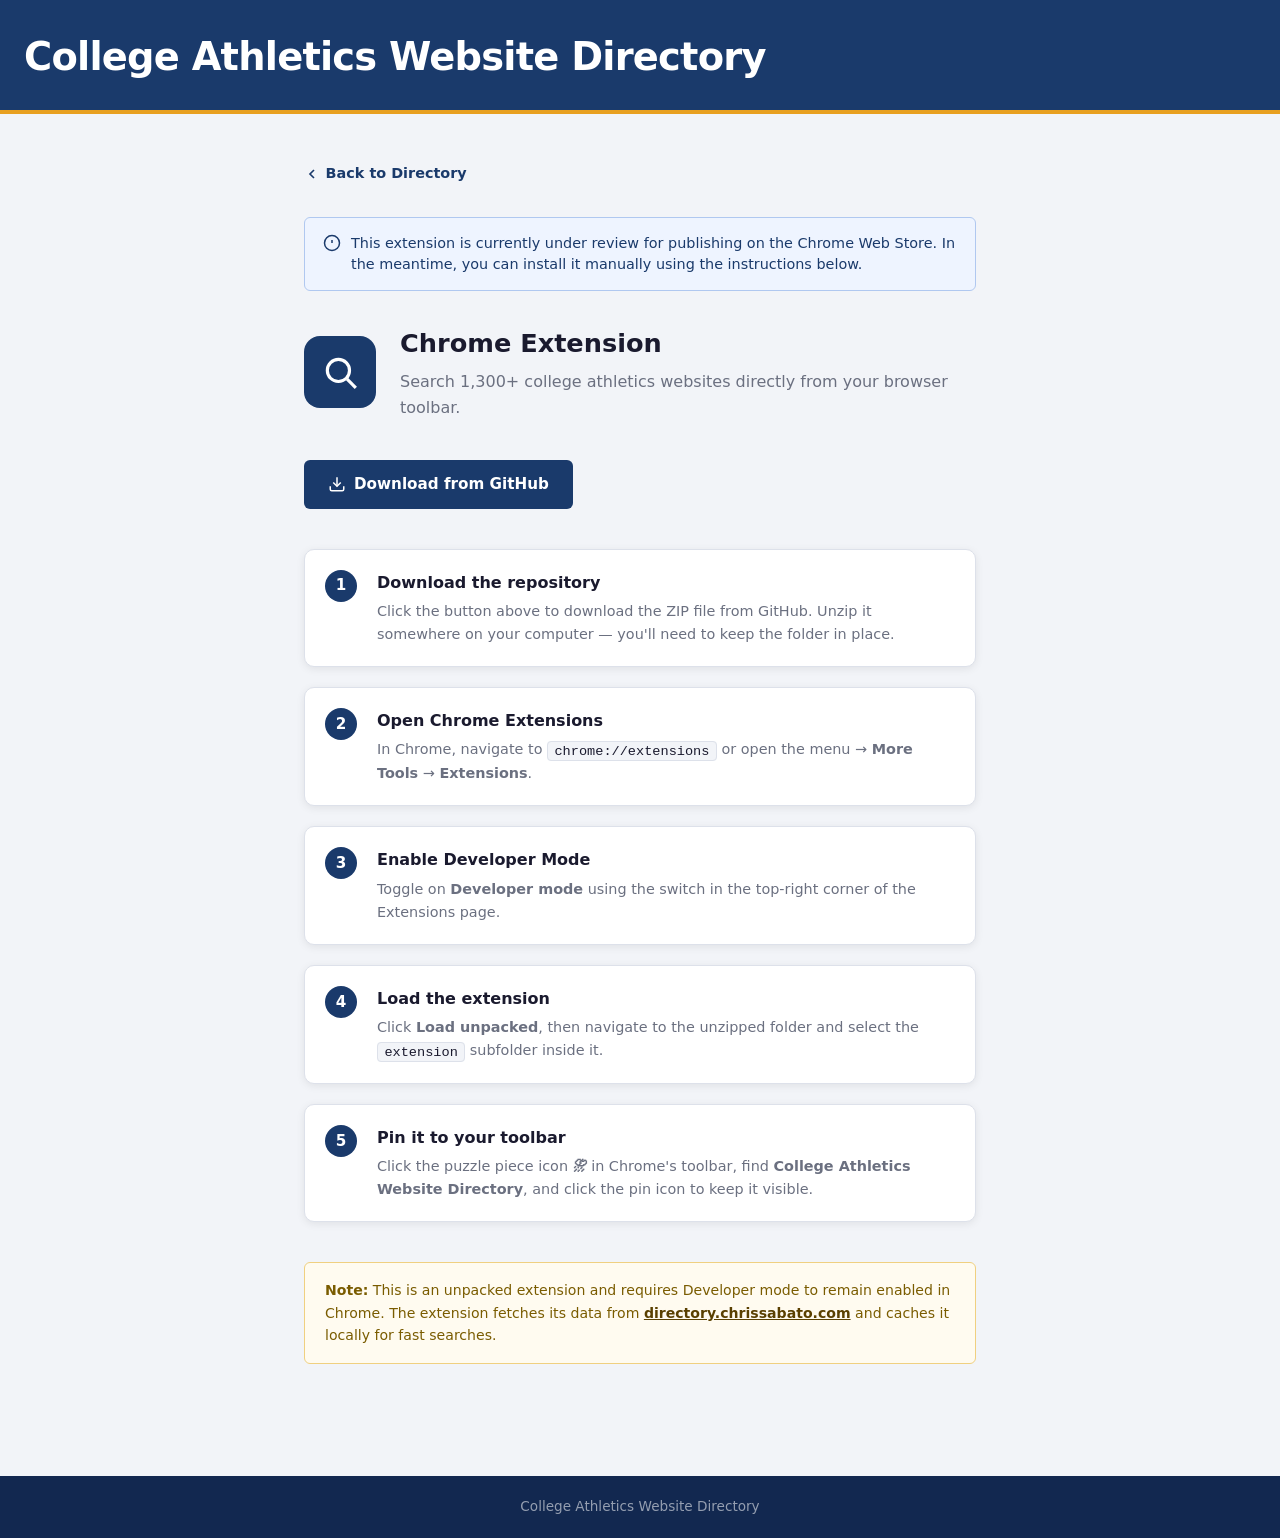
<file: extension.html>
<!DOCTYPE html>
<html lang="en">
<head>
  <meta charset="UTF-8">
  <meta name="viewport" content="width=device-width, initial-scale=1.0">
  <title>Chrome Extension — College Athletics Website Directory</title>
  <link rel="stylesheet" href="styles.css">
  <style>
    .ext-page {
      max-width: 720px;
      margin: 3rem auto;
      padding: 0 1.5rem 4rem;
    }

    .ext-hero {
      display: flex;
      align-items: center;
      gap: 1.5rem;
      margin-bottom: 2.5rem;
    }

    .ext-icon {
      width: 72px;
      height: 72px;
      background: var(--color-primary);
      border-radius: 16px;
      display: flex;
      align-items: center;
      justify-content: center;
      flex-shrink: 0;
    }

    .ext-icon svg {
      width: 38px;
      height: 38px;
      color: #fff;
    }

    .ext-hero-text h2 {
      font-size: 1.6rem;
      font-weight: 800;
      color: var(--color-text);
      margin-bottom: 0.3rem;
    }

    .ext-hero-text p {
      color: var(--color-text-muted);
      font-size: 1rem;
    }

    .steps {
      display: flex;
      flex-direction: column;
      gap: 1.25rem;
      margin-bottom: 2.5rem;
    }

    .step {
      display: flex;
      gap: 1.25rem;
      align-items: flex-start;
      background: var(--color-surface);
      border: 1px solid var(--color-border);
      border-radius: var(--radius-md);
      padding: 1.25rem;
      box-shadow: var(--shadow-card);
    }

    .step-number {
      width: 32px;
      height: 32px;
      background: var(--color-primary);
      color: #fff;
      border-radius: 50%;
      display: flex;
      align-items: center;
      justify-content: center;
      font-weight: 800;
      font-size: 0.95rem;
      flex-shrink: 0;
    }

    .step-body h3 {
      font-size: 1rem;
      font-weight: 700;
      margin-bottom: 0.3rem;
      color: var(--color-text);
    }

    .step-body p {
      font-size: 0.9rem;
      color: var(--color-text-muted);
      line-height: 1.6;
    }

    .step-body a {
      color: var(--color-primary);
      font-weight: 600;
    }

    .step-body code {
      background: var(--color-bg);
      border: 1px solid var(--color-border);
      border-radius: 4px;
      padding: 0.1rem 0.4rem;
      font-size: 0.85rem;
      font-family: 'Courier New', monospace;
      color: var(--color-text);
    }

    .download-btn {
      display: inline-flex;
      align-items: center;
      gap: 0.5rem;
      background: var(--color-primary);
      color: #fff;
      padding: 0.75rem 1.5rem;
      border-radius: var(--radius-sm);
      text-decoration: none;
      font-weight: 700;
      font-size: 0.95rem;
      transition: background 0.2s ease;
      margin-bottom: 2.5rem;
    }

    .download-btn:hover {
      background: var(--color-primary-light);
    }

    .download-btn svg {
      width: 18px;
      height: 18px;
    }

    .review-notice {
      display: flex;
      align-items: flex-start;
      gap: 0.65rem;
      background: #eef4ff;
      border: 1px solid #b0c8f0;
      border-radius: var(--radius-sm);
      padding: 0.9rem 1.1rem;
      font-size: 0.9rem;
      color: #1a3a6b;
      line-height: 1.5;
      margin-bottom: 2rem;
    }

    .review-notice svg {
      flex-shrink: 0;
      margin-top: 0.1rem;
    }

    .note {
      background: #fffbf0;
      border: 1px solid #f0d080;
      border-radius: var(--radius-sm);
      padding: 1rem 1.25rem;
      font-size: 0.88rem;
      color: #7a5c00;
      line-height: 1.6;
    }

    .back-link {
      display: inline-flex;
      align-items: center;
      gap: 0.35rem;
      color: var(--color-primary);
      text-decoration: none;
      font-size: 0.9rem;
      font-weight: 600;
      margin-bottom: 2rem;
    }

    .back-link:hover {
      text-decoration: underline;
    }
  </style>
</head>
<body>

  <header class="site-header">
    <div class="header-inner">
      <h1 class="site-title">College Athletics Website Directory</h1>
    </div>
  </header>

  <div class="ext-page">

    <a href="/" class="back-link">
      <svg width="16" height="16" viewBox="0 0 24 24" fill="none" stroke="currentColor" stroke-width="2.5" aria-hidden="true">
        <polyline points="15 18 9 12 15 6"/>
      </svg>
      Back to Directory
    </a>

    <div class="review-notice">
      <svg width="18" height="18" viewBox="0 0 24 24" fill="none" stroke="currentColor" stroke-width="2" aria-hidden="true">
        <circle cx="12" cy="12" r="10"/><line x1="12" y1="8" x2="12" y2="12"/><line x1="12" y1="16" x2="12.01" y2="16"/>
      </svg>
      <span>This extension is currently under review for publishing on the Chrome Web Store. In the meantime, you can install it manually using the instructions below.</span>
    </div>

    <div class="ext-hero">
      <div class="ext-icon">
        <svg viewBox="0 0 24 24" fill="none" stroke="currentColor" stroke-width="2" aria-hidden="true">
          <circle cx="11" cy="11" r="7"/>
          <line x1="16.5" y1="16.5" x2="22" y2="22"/>
        </svg>
      </div>
      <div class="ext-hero-text">
        <h2>Chrome Extension</h2>
        <p>Search 1,300+ college athletics websites directly from your browser toolbar.</p>
      </div>
    </div>

    <a
      href="https://github.com/chrissabato/college-athletics-directory/archive/refs/heads/main.zip"
      class="download-btn"
      target="_blank"
      rel="noopener noreferrer"
    >
      <svg viewBox="0 0 24 24" fill="none" stroke="currentColor" stroke-width="2" aria-hidden="true">
        <path d="M21 15v4a2 2 0 0 1-2 2H5a2 2 0 0 1-2-2v-4"/>
        <polyline points="7 10 12 15 17 10"/>
        <line x1="12" y1="15" x2="12" y2="3"/>
      </svg>
      Download from GitHub
    </a>

    <div class="steps">

      <div class="step">
        <div class="step-number">1</div>
        <div class="step-body">
          <h3>Download the repository</h3>
          <p>Click the button above to download the ZIP file from GitHub. Unzip it somewhere on your computer — you'll need to keep the folder in place.</p>
        </div>
      </div>

      <div class="step">
        <div class="step-number">2</div>
        <div class="step-body">
          <h3>Open Chrome Extensions</h3>
          <p>In Chrome, navigate to <code>chrome://extensions</code> or open the menu &rarr; <strong>More Tools</strong> &rarr; <strong>Extensions</strong>.</p>
        </div>
      </div>

      <div class="step">
        <div class="step-number">3</div>
        <div class="step-body">
          <h3>Enable Developer Mode</h3>
          <p>Toggle on <strong>Developer mode</strong> using the switch in the top-right corner of the Extensions page.</p>
        </div>
      </div>

      <div class="step">
        <div class="step-number">4</div>
        <div class="step-body">
          <h3>Load the extension</h3>
          <p>Click <strong>Load unpacked</strong>, then navigate to the unzipped folder and select the <code>extension</code> subfolder inside it.</p>
        </div>
      </div>

      <div class="step">
        <div class="step-number">5</div>
        <div class="step-body">
          <h3>Pin it to your toolbar</h3>
          <p>Click the puzzle piece icon <strong>&#9928;</strong> in Chrome's toolbar, find <strong>College Athletics Website Directory</strong>, and click the pin icon to keep it visible.</p>
        </div>
      </div>

    </div>

    <div class="note">
      <strong>Note:</strong> This is an unpacked extension and requires Developer mode to remain enabled in Chrome. The extension fetches its data from <a href="https://directory.chrissabato.com" target="_blank" rel="noopener noreferrer">directory.chrissabato.com</a> and caches it locally for fast searches.
    </div>

  </div>

  <footer class="site-footer">
    <p>College Athletics Website Directory</p>
  </footer>

</body>
</html>
</file>
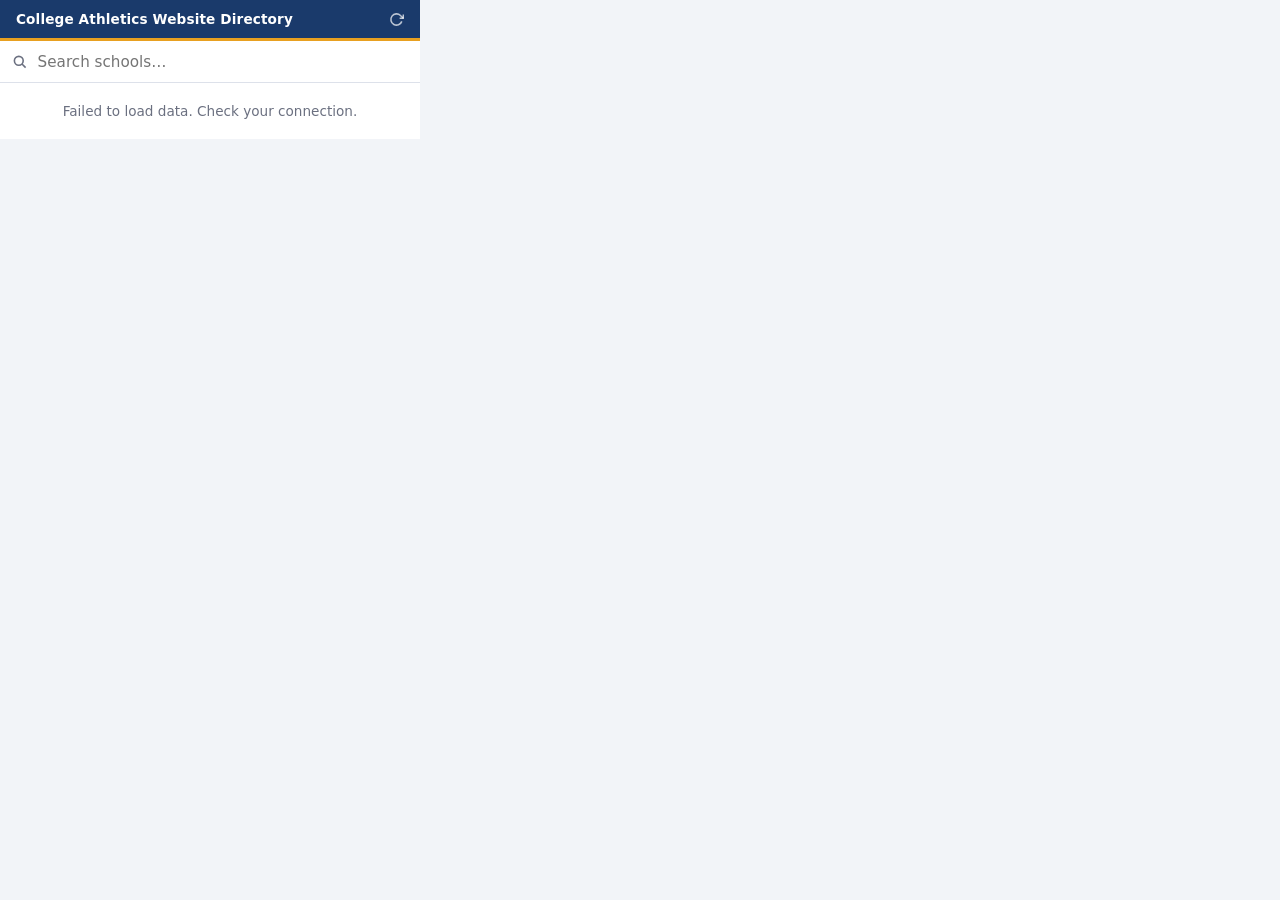
<file: extension/popup.html>
<!DOCTYPE html>
<html lang="en">
<head>
  <meta charset="UTF-8">
  <meta name="viewport" content="width=device-width, initial-scale=1.0">
  <title>College Athletics Website Directory</title>
  <link rel="stylesheet" href="popup.css">
</head>
<body>
  <div class="header">
    <span class="header-title">College Athletics Website Directory</span>
    <button id="refresh-btn" class="refresh-btn" title="Refresh data">
      <svg viewBox="0 0 24 24" fill="none" stroke="currentColor" stroke-width="2.5" aria-hidden="true">
        <polyline points="23 4 23 10 17 10"/>
        <path d="M20.49 15a9 9 0 1 1-2.12-9.36L23 10"/>
      </svg>
    </button>
  </div>

  <div class="search-container">
    <svg class="search-icon" viewBox="0 0 20 20" fill="none" stroke="currentColor" stroke-width="2" aria-hidden="true">
      <circle cx="8.5" cy="8.5" r="5.5"/>
      <line x1="12.5" y1="12.5" x2="17" y2="17"/>
    </svg>
    <input
      type="text"
      id="search-input"
      placeholder="Search schools…"
      autocomplete="off"
      aria-autocomplete="list"
      aria-controls="results-list"
      aria-expanded="false"
    >
  </div>

  <ul id="results-list" role="listbox" aria-label="School results"></ul>

  <div id="empty-state" class="empty-state" hidden>No schools found.</div>
  <div id="initial-state" class="empty-state">Start typing to search schools.</div>

  <script src="popup.js"></script>
</body>
</html>
</file>
<file: styles.css>
/* ── Reset & Base ──────────────────────────────────────────────────────── */
*, *::before, *::after {
  box-sizing: border-box;
  margin: 0;
  padding: 0;
}

:root {
  --color-primary:       #1a3a6b;
  --color-primary-light: #2d5aa0;
  --color-primary-dark:  #122850;
  --color-accent:        #e8a020;
  --color-bg:            #f2f4f8;
  --color-surface:       #ffffff;
  --color-text:          #1a1a2e;
  --color-text-muted:    #6b7080;
  --color-border:        #dde1ea;
  --radius-sm:           6px;
  --radius-md:           10px;
  --shadow-card:         0 2px 8px rgba(0, 0, 0, 0.08);
  --shadow-card-hover:   0 8px 24px rgba(0, 0, 0, 0.14);
  --shadow-dropdown:     0 4px 16px rgba(0, 0, 0, 0.12);
  --transition:          0.2s ease;
  --font: system-ui, -apple-system, BlinkMacSystemFont, 'Segoe UI', Roboto, sans-serif;
}

html {
  font-size: 16px;
  scroll-behavior: smooth;
}

body {
  font-family: var(--font);
  background: var(--color-bg);
  color: var(--color-text);
  line-height: 1.6;
  min-height: 100vh;
  display: flex;
  flex-direction: column;
}

/* ── Header ─────────────────────────────────────────────────────────────── */
.site-header {
  background: var(--color-primary);
  color: #fff;
  padding: 2.25rem 1.5rem 2rem;
  border-bottom: 4px solid var(--color-accent);
}

.header-inner {
  max-width: 1280px;
  margin: 0 auto;
}

.header-top {
  display: flex;
  align-items: center;
  justify-content: space-between;
  gap: 1rem;
  flex-wrap: wrap;
}

.header-actions {
  display: flex;
  align-items: center;
  gap: 0.5rem;
}

.ext-link {
  display: inline-flex;
  align-items: center;
  gap: 0.4rem;
  color: rgba(255, 255, 255, 0.9);
  text-decoration: none;
  font-size: 0.85rem;
  font-weight: 600;
  background: rgba(0, 0, 0, 0.25);
  border: 1.5px solid rgba(255, 255, 255, 0.3);
  border-radius: var(--radius-sm);
  padding: 0.35rem 0.75rem;
  white-space: nowrap;
  cursor: pointer;
  font-family: var(--font);
  transition: background 0.2s ease, color 0.2s ease;
}

.ext-link:hover {
  background: rgba(0, 0, 0, 0.4);
  color: #fff;
}

.header-brand {
  display: flex;
  align-items: center;
  gap: 0.75rem;
}

.site-logo {
  width: 48px;
  height: 48px;
  flex-shrink: 0;
  border-radius: var(--radius-sm);
}

.site-title {
  font-size: clamp(1.6rem, 4vw, 2.4rem);
  font-weight: 800;
  letter-spacing: -0.02em;
  line-height: 1.1;
}

.site-tagline {
  margin-top: 0.4rem;
  font-size: 1rem;
  color: rgba(255, 255, 255, 0.72);
}

/* ── Controls (sticky) ───────────────────────────────────────────────────── */
.controls {
  background: var(--color-surface);
  border-bottom: 1px solid var(--color-border);
  position: sticky;
  top: 0;
  z-index: 100;
  box-shadow: 0 2px 8px rgba(0, 0, 0, 0.07);
}

.controls-inner {
  max-width: 1280px;
  margin: 0 auto;
  padding: 1.25rem 1.5rem;
  display: flex;
  flex-direction: column;
  gap: 1rem;
}

/* Search */
.control-label {
  display: block;
  font-size: 0.78rem;
  font-weight: 600;
  text-transform: uppercase;
  letter-spacing: 0.06em;
  color: var(--color-text-muted);
  margin-bottom: 0.35rem;
}

.search-container {
  width: 100%;
}

.autocomplete-wrapper {
  position: relative;
}

.search-icon {
  position: absolute;
  left: 0.75rem;
  top: 50%;
  transform: translateY(-50%);
  width: 18px;
  height: 18px;
  color: var(--color-text-muted);
  pointer-events: none;
}

.search-input {
  width: 100%;
  padding: 0.65rem 1rem 0.65rem 2.5rem;
  font-size: 1rem;
  font-family: var(--font);
  color: var(--color-text);
  background: var(--color-bg);
  border: 1.5px solid var(--color-border);
  border-radius: var(--radius-sm);
  transition: border-color var(--transition), box-shadow var(--transition);
  outline: none;
}

.search-input:focus {
  border-color: var(--color-primary-light);
  box-shadow: 0 0 0 3px rgba(45, 90, 160, 0.15);
  background: var(--color-surface);
}

/* Autocomplete dropdown */
.autocomplete-list {
  position: absolute;
  top: calc(100% + 4px);
  left: 0;
  right: 0;
  background: var(--color-surface);
  border: 1.5px solid var(--color-border);
  border-radius: 0 0 var(--radius-sm) var(--radius-sm);
  box-shadow: var(--shadow-dropdown);
  max-height: 280px;
  overflow-y: auto;
  list-style: none;
  z-index: 200;
  padding: 0.25rem 0;
}

.autocomplete-list li {
  padding: 0.5rem 1rem;
  cursor: pointer;
  font-size: 0.95rem;
  transition: background var(--transition);
  display: flex;
  flex-direction: row;
  align-items: center;
  gap: 0.6rem;
}

.ac-favicon {
  width: 20px;
  height: 20px;
  flex-shrink: 0;
  border-radius: 3px;
}

.ac-text {
  display: flex;
  flex-direction: column;
  gap: 0.1rem;
  min-width: 0;
}

.ac-meta {
  font-size: 0.75rem;
  color: var(--color-text-muted);
}

.autocomplete-list li.autocomplete-active .ac-meta,
.autocomplete-list li:hover .ac-meta {
  color: rgba(255, 255, 255, 0.75);
}

.autocomplete-list li:hover,
.autocomplete-list li.autocomplete-active {
  background: var(--color-primary);
  color: #fff;
}

.autocomplete-list li mark {
  background: transparent;
  font-weight: 700;
  color: var(--color-accent);
}

.autocomplete-list li.autocomplete-active mark {
  color: #ffd57a;
}

/* Filters row */
.filters-row {
  display: flex;
  gap: 0.75rem;
  flex-wrap: wrap;
  align-items: flex-end;
}

.filter-group {
  flex: 1;
  min-width: 150px;
}

.select-wrapper {
  position: relative;
}

.select-wrapper::after {
  content: '';
  position: absolute;
  right: 0.75rem;
  top: 50%;
  transform: translateY(-50%);
  width: 0;
  height: 0;
  border-left: 5px solid transparent;
  border-right: 5px solid transparent;
  border-top: 5px solid var(--color-text-muted);
  pointer-events: none;
}

.filter-select {
  width: 100%;
  padding: 0.65rem 2.25rem 0.65rem 0.85rem;
  font-size: 0.95rem;
  font-family: var(--font);
  color: var(--color-text);
  background: var(--color-bg);
  border: 1.5px solid var(--color-border);
  border-radius: var(--radius-sm);
  appearance: none;
  -webkit-appearance: none;
  cursor: pointer;
  transition: border-color var(--transition), box-shadow var(--transition);
  outline: none;
}

.filter-select:focus {
  border-color: var(--color-primary-light);
  box-shadow: 0 0 0 3px rgba(45, 90, 160, 0.15);
  background: var(--color-surface);
}


.reset-btn {
  padding: 0.65rem 1.25rem;
  font-size: 0.9rem;
  font-family: var(--font);
  font-weight: 600;
  color: var(--color-primary);
  background: transparent;
  border: 2px solid var(--color-primary);
  border-radius: var(--radius-sm);
  cursor: pointer;
  transition: background var(--transition), color var(--transition);
  white-space: nowrap;
  align-self: flex-end;
}

.reset-btn:hover {
  background: var(--color-primary);
  color: #fff;
}

/* ── Main Content ────────────────────────────────────────────────────────── */
.main-content {
  flex: 1;
  max-width: 1280px;
  width: 100%;
  margin: 0 auto;
  padding: 0 1.5rem 3rem;
}

.results-meta {
  padding: 1rem 0 0.5rem;
}

.results-count {
  font-size: 0.9rem;
  color: var(--color-text-muted);
  font-weight: 500;
}

/* Results grid */
.results-grid {
  display: grid;
  grid-template-columns: repeat(auto-fill, minmax(300px, 1fr));
  gap: 1.25rem;
  margin-top: 0.5rem;
}

/* ── School Card ─────────────────────────────────────────────────────────── */
.school-card {
  background: var(--color-surface);
  border: 1px solid var(--color-border);
  border-radius: var(--radius-md);
  box-shadow: var(--shadow-card);
  padding: 1.25rem 1.375rem 1.375rem;
  display: flex;
  flex-direction: column;
  transition: box-shadow var(--transition), transform var(--transition);
}

.school-card:hover {
  box-shadow: var(--shadow-card-hover);
  transform: translateY(-2px);
}


.card-name {
  display: flex;
  align-items: center;
  gap: 0.5rem;
  font-size: 1.05rem;
  font-weight: 700;
  line-height: 1.3;
  margin-bottom: 0.3rem;
}

.card-favicon {
  width: 20px;
  height: 20px;
  flex-shrink: 0;
  border-radius: 3px;
}

.card-name a {
  color: var(--color-primary);
  text-decoration: none;
}

.card-name a:hover {
  text-decoration: underline;
}

.card-conference {
  font-size: 0.85rem;
  color: var(--color-text-muted);
  margin-bottom: 0.6rem;
  line-height: 1.4;
}

.card-footer {
  display: flex;
  align-items: center;
  justify-content: space-between;
  margin-top: auto;
  padding-top: 0.6rem;
  gap: 0.5rem;
}

.card-state {
  display: flex;
  align-items: center;
  gap: 0.35rem;
  font-size: 0.85rem;
  color: var(--color-text-muted);
}

.card-state svg {
  flex-shrink: 0;
  color: var(--color-primary-light);
}

.card-association {
  font-size: 0.72rem;
  color: var(--color-text-muted);
  text-transform: uppercase;
  letter-spacing: 0.04em;
  white-space: nowrap;
}

.card-ncaa-id {
  font-size: 0.72rem;
  color: var(--color-text-muted);
  margin-top: 0.25rem;
}


/* ── Empty State ─────────────────────────────────────────────────────────── */
.empty-state[hidden] { display: none; }

.empty-state {
  display: flex;
  flex-direction: column;
  align-items: center;
  justify-content: center;
  text-align: center;
  padding: 4rem 2rem;
  gap: 0.75rem;
}

.empty-icon {
  width: 56px;
  height: 56px;
  color: var(--color-border);
  margin-bottom: 0.5rem;
}

.empty-title {
  font-size: 1.2rem;
  font-weight: 700;
  color: var(--color-text);
}

.empty-body {
  font-size: 0.95rem;
  color: var(--color-text-muted);
}

/* ── Modal ───────────────────────────────────────────────────────────────── */
.modal-backdrop {
  position: fixed;
  inset: 0;
  background: rgba(0,0,0,0.7);
  z-index: 500;
  display: flex;
  align-items: center;
  justify-content: center;
  padding: 1rem;
}

.modal-backdrop[hidden] { display: none; }

.modal {
  background: var(--color-surface);
  border-radius: var(--radius-md);
  box-shadow: 0 20px 60px rgba(0,0,0,0.25);
  width: 100%;
  max-width: 480px;
  max-height: 90vh;
  overflow-y: auto;
}

.modal-header {
  display: flex;
  align-items: center;
  justify-content: space-between;
  padding: 1.25rem 1.5rem;
  border-bottom: 1px solid var(--color-border);
}

.modal-header h2 {
  font-size: 1.1rem;
  font-weight: 700;
}

.modal-close {
  background: none;
  border: none;
  font-size: 1.5rem;
  line-height: 1;
  color: var(--color-text-muted);
  cursor: pointer;
  padding: 0 0.25rem;
}

.modal-close:hover { color: var(--color-text); }

.modal-body {
  padding: 1.5rem;
  display: flex;
  flex-direction: column;
  gap: 1rem;
}

.form-group {
  display: flex;
  flex-direction: column;
  gap: 0.35rem;
}

.form-group label {
  font-size: 0.82rem;
  font-weight: 600;
  color: var(--color-text);
}

.optional {
  font-weight: 400;
  color: var(--color-text-muted);
}

.form-group input,
.form-group select,
.form-group textarea {
  padding: 0.6rem 0.85rem;
  font-size: 0.95rem;
  font-family: var(--font);
  color: var(--color-text);
  background: var(--color-bg);
  border: 1.5px solid var(--color-border);
  border-radius: var(--radius-sm);
  outline: none;
  transition: border-color 0.2s ease;
}

.form-group input:focus,
.form-group select:focus,
.form-group textarea:focus {
  border-color: var(--color-primary-light);
  box-shadow: 0 0 0 3px rgba(45,90,160,0.15);
}

.form-group textarea { resize: vertical; }

.modal-footer {
  padding-top: 0.5rem;
}

.submit-btn {
  width: 100%;
  padding: 0.7rem;
  background: var(--color-primary);
  color: #fff;
  border: none;
  border-radius: var(--radius-sm);
  font-size: 0.95rem;
  font-weight: 700;
  font-family: var(--font);
  cursor: pointer;
  transition: background 0.2s ease;
}

.submit-btn:hover { background: var(--color-primary-light); }
.submit-btn:disabled { opacity: 0.6; cursor: not-allowed; }

.form-status {
  padding: 0.65rem 0.9rem;
  border-radius: var(--radius-sm);
  font-size: 0.88rem;
}

.form-status--success {
  background: #edfaf1;
  border: 1px solid #7dd5a0;
  color: #1a6e3e;
}

.form-status--error {
  background: #fef2f2;
  border: 1px solid #f5a0a0;
  color: #8b1a1a;
}

/* ── Toast ───────────────────────────────────────────────────────────────── */
.toast {
  position: fixed;
  bottom: 2rem;
  left: 50%;
  transform: translateX(-50%) translateY(1rem);
  background: #1a6e3e;
  color: #fff;
  padding: 0.75rem 1.5rem;
  border-radius: 999px;
  font-size: 0.9rem;
  font-weight: 600;
  box-shadow: 0 4px 16px rgba(0,0,0,0.2);
  opacity: 0;
  transition: opacity 0.3s ease, transform 0.3s ease;
  z-index: 600;
  white-space: nowrap;
}

.toast--visible {
  opacity: 1;
  transform: translateX(-50%) translateY(0);
}

/* ── Extension Modal Content ─────────────────────────────────────────────── */
.modal--wide {
  max-width: 600px;
}

.review-notice {
  display: flex;
  align-items: flex-start;
  gap: 0.65rem;
  background: #eef4ff;
  border: 1px solid #b0c8f0;
  border-radius: var(--radius-sm);
  padding: 0.9rem 1.1rem;
  font-size: 0.9rem;
  color: #1a3a6b;
  line-height: 1.5;
  margin-bottom: 1.25rem;
}

.review-notice svg { flex-shrink: 0; margin-top: 0.1rem; }

.ext-hero {
  display: flex;
  align-items: center;
  gap: 1.25rem;
  margin-bottom: 1.25rem;
}

.ext-icon {
  width: 56px;
  height: 56px;
  border-radius: var(--radius-sm);
  flex-shrink: 0;
  overflow: hidden;
}

.ext-hero-text p {
  color: var(--color-text-muted);
  font-size: 0.95rem;
}

.download-btn {
  display: inline-flex;
  align-items: center;
  gap: 0.5rem;
  background: var(--color-primary);
  color: #fff;
  padding: 0.7rem 1.25rem;
  border-radius: var(--radius-sm);
  text-decoration: none;
  font-weight: 700;
  font-size: 0.9rem;
  transition: background 0.2s ease;
  margin-bottom: 1.25rem;
}

.download-btn:hover { background: var(--color-primary-light); }
.download-btn svg { width: 16px; height: 16px; }

.steps {
  display: flex;
  flex-direction: column;
  gap: 0.75rem;
  margin-bottom: 1.25rem;
}

.step {
  display: flex;
  gap: 1rem;
  align-items: flex-start;
  background: var(--color-bg);
  border: 1px solid var(--color-border);
  border-radius: var(--radius-sm);
  padding: 1rem;
}

.step-number {
  width: 28px;
  height: 28px;
  background: var(--color-primary);
  color: #fff;
  border-radius: 50%;
  display: flex;
  align-items: center;
  justify-content: center;
  font-weight: 800;
  font-size: 0.85rem;
  flex-shrink: 0;
}

.step-body h3 {
  font-size: 0.95rem;
  font-weight: 700;
  margin-bottom: 0.25rem;
  color: var(--color-text);
}

.step-body p {
  font-size: 0.875rem;
  color: var(--color-text-muted);
  line-height: 1.5;
}

.step-body a { color: var(--color-primary); font-weight: 600; }

.step-body code {
  background: var(--color-surface);
  border: 1px solid var(--color-border);
  border-radius: 4px;
  padding: 0.1rem 0.4rem;
  font-size: 0.82rem;
  font-family: 'Courier New', monospace;
  color: var(--color-text);
}

.note {
  background: #fffbf0;
  border: 1px solid #f0d080;
  border-radius: var(--radius-sm);
  padding: 0.9rem 1.1rem;
  font-size: 0.875rem;
  color: #7a5c00;
  line-height: 1.6;
}

.note a { color: #5a4000; font-weight: 600; }

/* ── Modal School Autocomplete ───────────────────────────────────────────── */
.modal-ac-wrapper {
  position: relative;
  width: 100%;
}

.modal-ac-wrapper input {
  width: 100%;
  box-sizing: border-box;
}

.modal-ac-list {
  position: absolute;
  top: calc(100% + 2px);
  left: 0;
  right: 0;
  background: var(--color-surface);
  border: 1.5px solid var(--color-primary-light);
  border-radius: var(--radius-sm);
  box-shadow: var(--shadow-dropdown);
  max-height: 200px;
  overflow-y: auto;
  list-style: none;
  z-index: 600;
  padding: 0.25rem 0;
}

.modal-ac-list li {
  padding: 0.5rem 0.85rem;
  cursor: pointer;
  font-size: 0.9rem;
  transition: background var(--transition);
  display: flex;
  flex-direction: column;
  gap: 0.1rem;
}

.modal-ac-list li:hover,
.modal-ac-list li.modal-ac-active {
  background: var(--color-primary);
  color: #fff;
}

.modal-ac-list li .mac-meta {
  font-size: 0.75rem;
  color: var(--color-text-muted);
}

.modal-ac-list li:hover .mac-meta,
.modal-ac-list li.modal-ac-active .mac-meta {
  color: rgba(255,255,255,0.7);
}

/* School data fields */
.school-data-fields {
  background: var(--color-bg);
  border: 1px solid var(--color-border);
  border-radius: var(--radius-sm);
  padding: 0.85rem 1rem;
  display: flex;
  flex-direction: column;
  gap: 0.75rem;
}

.school-data-fields[hidden] { display: none; }

.school-data-label {
  font-size: 0.78rem;
  font-weight: 600;
  text-transform: uppercase;
  letter-spacing: 0.05em;
  color: var(--color-text-muted);
  margin-bottom: 0.1rem;
}

.form-row {
  display: grid;
  grid-template-columns: 1fr 1fr;
  gap: 0.75rem;
}

/* ── Footer ─────────────────────────────────────────────────────────────── */
.site-footer {
  background: var(--color-primary-dark);
  color: rgba(255, 255, 255, 0.55);
  text-align: center;
  padding: 1.25rem 1.5rem;
  font-size: 0.85rem;
  margin-top: auto;
}

.site-footer a {
  color: rgba(255, 255, 255, 0.75);
  text-decoration: none;
}

.site-footer a:hover {
  color: #fff;
  text-decoration: underline;
}

/* ── Responsive ──────────────────────────────────────────────────────────── */
@media (max-width: 768px) {
  .filters-row {
    flex-direction: column;
    gap: 0.6rem;
  }

  .filter-group {
    min-width: 0;
    width: 100%;
  }

  .reset-btn {
    width: 100%;
    text-align: center;
  }

  .results-grid {
    grid-template-columns: 1fr;
  }
}

@media (max-width: 480px) {
  .site-header {
    padding: 1.5rem 1rem 1.25rem;
  }

  .controls-inner {
    padding: 1rem;
  }

  .main-content {
    padding-left: 1rem;
    padding-right: 1rem;
  }
}
</file>
<file: extension/popup.css>
* {
  box-sizing: border-box;
  margin: 0;
  padding: 0;
}

:root {
  --color-primary:    #1a3a6b;
  --color-accent:     #e8a020;
  --color-bg:         #f2f4f8;
  --color-surface:    #ffffff;
  --color-text:       #1a1a2e;
  --color-muted:      #6b7080;
  --color-border:     #dde1ea;
  --font: system-ui, -apple-system, BlinkMacSystemFont, 'Segoe UI', sans-serif;
}

body {
  font-family: var(--font);
  background: var(--color-bg);
  color: var(--color-text);
  width: 420px;
  min-height: 60px;
}

/* Header */
.header {
  background: var(--color-primary);
  border-bottom: 3px solid var(--color-accent);
  padding: 0.7rem 1rem;
  display: flex;
  align-items: center;
  justify-content: space-between;
}

.header-title {
  color: #fff;
  font-size: 0.85rem;
  font-weight: 700;
  letter-spacing: 0.01em;
}

.refresh-btn {
  background: none;
  border: none;
  cursor: pointer;
  color: rgba(255, 255, 255, 0.7);
  padding: 0;
  display: flex;
  align-items: center;
  transition: color 0.15s ease, transform 0.3s ease;
}

.refresh-btn svg {
  width: 15px;
  height: 15px;
}

.refresh-btn:hover {
  color: #fff;
}

.refresh-btn.spinning svg {
  animation: spin 0.7s linear infinite;
}

@keyframes spin {
  to { transform: rotate(360deg); }
}

/* Search */
.search-container {
  position: relative;
  background: var(--color-surface);
  border-bottom: 1px solid var(--color-border);
}

.search-icon {
  position: absolute;
  left: 0.75rem;
  top: 50%;
  transform: translateY(-50%);
  width: 16px;
  height: 16px;
  color: var(--color-muted);
  pointer-events: none;
}

#search-input {
  width: 100%;
  padding: 0.7rem 1rem 0.7rem 2.35rem;
  font-size: 0.95rem;
  font-family: var(--font);
  color: var(--color-text);
  background: transparent;
  border: none;
  outline: none;
}

/* Results */
#results-list {
  list-style: none;
  background: var(--color-surface);
  max-height: 380px;
  overflow-y: auto;
}

#results-list li {
  display: flex;
  align-items: center;
  gap: 0.65rem;
  padding: 0.6rem 1rem;
  cursor: pointer;
  border-bottom: 1px solid var(--color-border);
  transition: background 0.15s ease;
}

#results-list li:last-child {
  border-bottom: none;
}

#results-list li:hover,
#results-list li.active {
  background: var(--color-primary);
  color: #fff;
}

#results-list li:hover .meta,
#results-list li.active .meta {
  color: rgba(255, 255, 255, 0.7);
}

#results-list li:hover mark,
#results-list li.active mark {
  color: #ffd57a;
}

.favicon {
  width: 20px;
  height: 20px;
  flex-shrink: 0;
  border-radius: 3px;
}

.info {
  display: flex;
  flex-direction: column;
  gap: 0.1rem;
  min-width: 0;
  flex: 1;
}

.name-row {
  display: flex;
  align-items: baseline;
  gap: 0.5rem;
  min-width: 0;
}

.name {
  font-size: 0.9rem;
  font-weight: 600;
  white-space: nowrap;
  overflow: hidden;
  text-overflow: ellipsis;
  flex: 1;
}

.ncaa-id {
  font-size: 0.72rem;
  color: #b0b5c0;
  white-space: nowrap;
  flex-shrink: 0;
}

.name mark {
  background: transparent;
  font-weight: 800;
  color: var(--color-accent);
}

.meta {
  font-size: 0.72rem;
  color: var(--color-muted);
  white-space: nowrap;
  overflow: hidden;
  text-overflow: ellipsis;
}

/* Empty / initial states */
.empty-state {
  padding: 1.25rem 1rem;
  font-size: 0.85rem;
  color: var(--color-muted);
  text-align: center;
  background: var(--color-surface);
}
</file>
